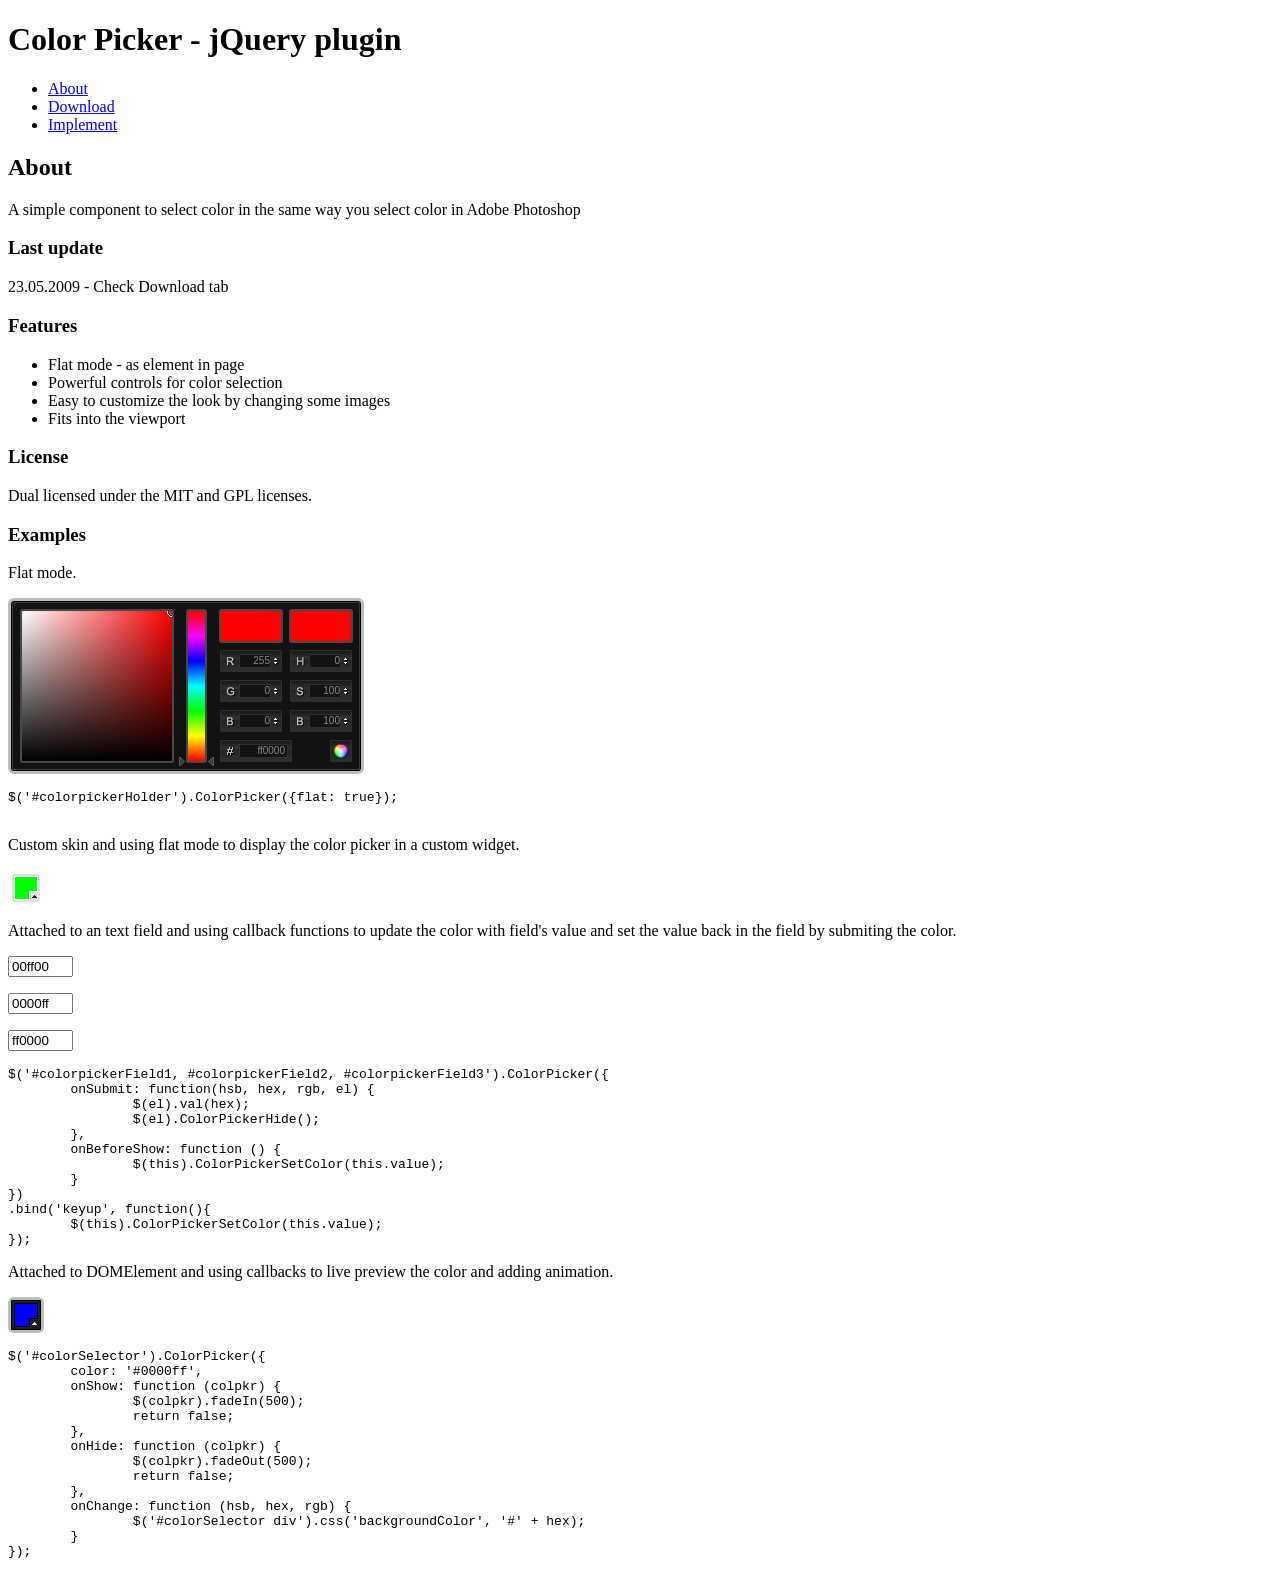
<file: html/assets/vendor/colorpicker/index.html>
<!DOCTYPE html PUBLIC "-//W3C//DTD XHTML 1.0 Strict//EN" "http://www.w3.org/TR/xhtml1/DTD/xhtml1-strict.dtd">
<html xmlns="http://www.w3.org/1999/xhtml" xml:lang="en" lang="en">
<head>
	<link rel="stylesheet" href="css/colorpicker.css" type="text/css" />
    <link rel="stylesheet" media="screen" type="text/css" href="css/layout.css" />
    <title>ColorPicker - jQuery plugin</title>
	<script type="text/javascript" src="js/jquery.js"></script>
	<script type="text/javascript" src="js/colorpicker.js"></script>
    <script type="text/javascript" src="js/eye.js"></script>
    <script type="text/javascript" src="js/utils.js"></script>
    <script type="text/javascript" src="js/layout.js?ver=1.0.2"></script>
</head>
<body class="menuclose menuclose-right">
    <div class="wrapper">
        <h1>Color Picker - jQuery plugin</h1>
        <ul class="navigationTabs">
            <li><a href="#about" rel="about">About</a></li>
            <li><a href="#download" rel="download">Download</a></li>
            <li><a href="#implement" rel="implement">Implement</a></li>
        </ul>
        <div class="tabsContent">
            <div class="tab">
                <h2>About</h2>
                <p>A simple component to select color in the same way you select color in Adobe Photoshop</p>
				<h3>Last update</h3>
				<p>23.05.2009 - Check Download tab</p>
                <h3>Features</h3>
                <ul>
                    <li>Flat mode - as element in page</li>
                    <li>Powerful controls for color selection</li>
					<li>Easy to customize the look by changing some images</li>
					<li>Fits into the viewport</li>
                </ul>
				<h3>License</h3>
				<p>Dual licensed under the MIT and GPL licenses.</p>
                <h3>Examples</h3>
                <p>Flat mode.</p>
                <p id="colorpickerHolder">
                </p>
                <pre>
$('#colorpickerHolder').ColorPicker({flat: true});
                </pre>
                <p>Custom skin and using flat mode to display the color picker in a custom widget.</p>
				<div id="customWidget">
					<div id="colorSelector2"><div style="background-color: #00ff00"></div></div>
	                <div id="colorpickerHolder2">
	                </div>
				</div>

				<p>Attached to an text field and using callback functions to update the color with field's value and set the value back in the field by submiting the color.</p>
				<p><input type="text" maxlength="6" size="6" id="colorpickerField1" value="00ff00" /></p>
				<p><input type="text" maxlength="6" size="6" id="colorpickerField3" value="0000ff" /></p>
				<p><input type="text" maxlength="6" size="6" id="colorpickerField2" value="ff0000" /></p>
				<pre>$('#colorpickerField1, #colorpickerField2, #colorpickerField3').ColorPicker({
	onSubmit: function(hsb, hex, rgb, el) {
		$(el).val(hex);
		$(el).ColorPickerHide();
	},
	onBeforeShow: function () {
		$(this).ColorPickerSetColor(this.value);
	}
})
.bind('keyup', function(){
	$(this).ColorPickerSetColor(this.value);
});
</pre>
				<p>Attached to DOMElement and using callbacks to live preview the color and adding animation.</p>
				<p>
					<div id="colorSelector"><div style="background-color: #0000ff"></div></div>
				</p>
				<pre>
$('#colorSelector').ColorPicker({
	color: '#0000ff',
	onShow: function (colpkr) {
		$(colpkr).fadeIn(500);
		return false;
	},
	onHide: function (colpkr) {
		$(colpkr).fadeOut(500);
		return false;
	},
	onChange: function (hsb, hex, rgb) {
		$('#colorSelector div').css('backgroundColor', '#' + hex);
	}
});
</pre>
            </div>
            <div class="tab">
                <h2>Download</h2>
                <p><a href="colorpicker.zip">colorpicker.zip (73 kb)</a>: jQuery, Javscript files, CSS files, images, examples and instructions.</p>
                <h3>Changelog</h3>
                <dl>
					<dt>23.05.2009</dt>
					<dd>Added: close on color selection example</dd>
					<dd>Added: restore original color option</dd>
					<dd>Changed: color update on key up event</dd>
					<dd>Fixed: colorpicker hide and show methods</dd>
					<dd>Fixed: reference to options. Multiple fields with colorpickers is possible now.</dd>
					<dd>Fixed: RGB to HSB convertion</dd>
					<dt>22.08.2008</dt>
					<dd>Fixed bug: where some events were not canceled right on Safari</dd>
					<dd>Fixed bug: where teh view port was not detected right on Safari</dd>
					<dt>16-07-2008</dt>
					<dd>Fixed bug where the letter 'F' could not be typed in the Hex field</dd>
					<dd>Fixed bug where the changes on Hex field where not parsed</dd>
					<dd>Added new option 'livePreview'</dd>
					<dt>08-07-2008</dt>
					<dd>Fixed typo in the code, both JavaScript and CSS</dd>
					<dd>Changed the cursor for some elements</dd>
					<dd>Added new demo explaining how to implement custom skin</dd>
					<dt>07.07.2008</dt>
					<dd>The first release.</dd>
                </dl>
            </div>
            <div class="tab">
                <h2>Implement</h2>
                <p>Attach the Javascript and CSS files to your document. Edit CSS file and fix the paths to  images and change colors to fit your site theme.</p>
                <pre>
&lt;link rel="stylesheet" media="screen" type="text/css" href="css/colorpicker.css" /&gt;
&lt;script type="text/javascript" src="js/colorpicker.js"&gt;&lt;/script&gt;
                </pre>
                <h3>Invocation code</h3>
                <p>All you have to do is to select the elements in a jQuery way and call the plugin.</p>
                <pre>
 $('input').ColorPicker(options);
                </pre>
                <h3>Options</h3>
                <p>A hash of parameters. All parameters are optional.</p>
                <table>
                	<tr>
                		<td><strong>eventName</strong></td>
                		<td>string</td>
                		<td>The desired event to trigger the colorpicker. Default: 'click'</td>
                	</tr>
                	<tr>
                		<td><strong>color</strong></td>
                		<td>string or hash</td>
                		<td>The default color. String for hex color or hash for RGB and HSB ({r:255, r:0, b:0}) . Default: 'ff0000'</td>
                	</tr>
                	<tr>
                		<td><strong>flat</strong></td>
                		<td>boolean</td>
                		<td>Whatever if the color picker is appended to the element or triggered by an event. Default false</td>
                	</tr>
                	<tr>
                		<td><strong>livePreview</strong></td>
                		<td>boolean</td>
                		<td>Whatever if the color values are filled in the fields while changing values on selector or a field. If false it may improve speed. Default true</td>
                	</tr>
                	<tr>
                		<td><strong>onShow</strong></td>
                		<td>function</td>
                		<td>Callback function triggered when the color picker is shown</td>
                	</tr>
                	<tr>
                		<td><strong>onBeforeShow</strong></td>
                		<td>function</td>
                		<td>Callback function triggered before the color picker is shown</td>
                	</tr>
                	<tr>
                		<td><strong>onHide</strong></td>
                		<td>function</td>
                		<td>Callback function triggered when the color picker is hidden</td>
                	</tr>
                	<tr>
                		<td><strong>onChange</strong></td>
                		<td>function</td>
                		<td>Callback function triggered when the color is changed</td>
                	</tr>
                	<tr>
                		<td><strong>onSubmit</strong></td>
                		<td>function</td>
                		<td>Callback function triggered when the color it is chosen</td>
                	</tr>
                </table>
                <h3>Set color</h3>
                <p>If you want to set a new color.</p>
                <pre>$('input').ColorPickerSetColor(color);</pre>
				<p>The 'color' argument is the same format as the option color, string for hex color or hash for RGB and HSB ({r:255, r:0, b:0}).</p>
            </div>
        </div>
    </div>
</body>
</html>
</file>
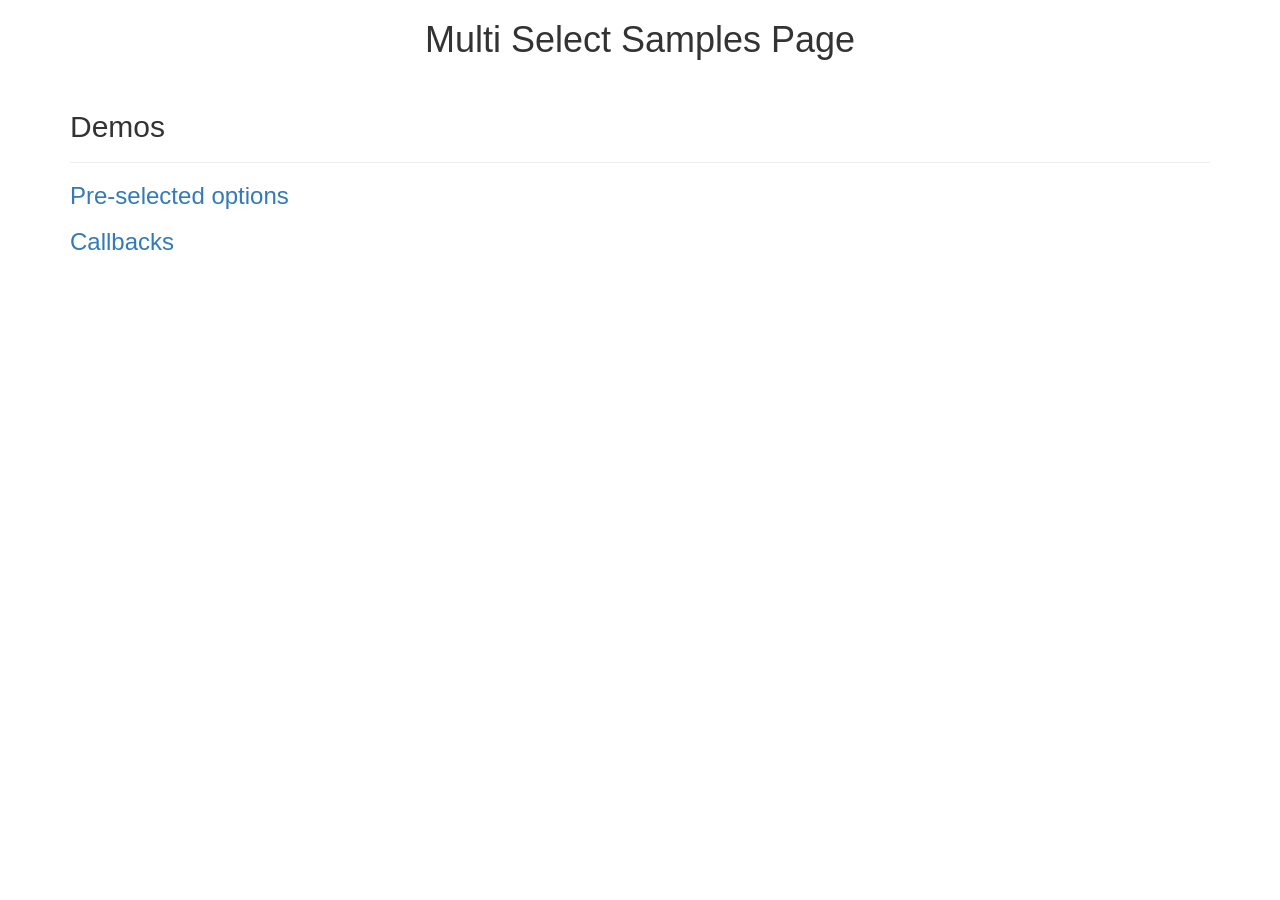
<file: html/assets/vendor/loumultiselect/samples/index.html>
<!DOCTYPE html>
<html lang="">
  <head>
    <meta charset="utf-8">
    <meta http-equiv="X-UA-Compatible" content="IE=edge">
    <meta name="viewport" content="width=device-width, initial-scale=1">
    <meta name="description" content="">
        <meta name="author" content="">
    <title>Title Page</title>
    <!-- Bootstrap CSS -->
    <link href="https://maxcdn.bootstrapcdn.com/bootstrap/3.3.6/css/bootstrap.min.css" rel="stylesheet" integrity="sha384-1q8mTJOASx8j1Au+a5WDVnPi2lkFfwwEAa8hDDdjZlpLegxhjVME1fgjWPGmkzs7" crossorigin="anonymous">
    <!-- font awesome -->
    <link href="https://maxcdn.bootstrapcdn.com/font-awesome/4.6.3/css/font-awesome.min.css" rel="stylesheet" integrity="sha384-T8Gy5hrqNKT+hzMclPo118YTQO6cYprQmhrYwIiQ/3axmI1hQomh7Ud2hPOy8SP1" crossorigin="anonymous">  
    <!-- HTML5 Shim and Respond.js IE8 support of HTML5 elements and media queries -->
    <!-- WARNING: Respond.js doesn't work if you view the page via file:// -->
    <!--[if lt IE 9]>
      <script src="https://oss.maxcdn.com/libs/html5shiv/3.7.0/html5shiv.js"></script>
      <script src="https://oss.maxcdn.com/libs/respond.js/1.4.2/respond.min.js"></script>
    <![endif]-->
    <!-- Angular 1.5.7-->
   
  </head>
  <body class="menuclose menuclose-right">
    <h1 class="text-center">Multi Select Samples Page</h1>

<div class="container">
<div class="page-header" id="demos">
        <h2>Demos</h2>
      </div>

   <a href="Pre-selected-options.html"> <h3>Pre-selected options</h3></a>
   <a href="callbacks.html"> <h3>Callbacks</h3></a>
</div>

    <!-- jQuery -->
    <script src="https://cdnjs.cloudflare.com/ajax/libs/jquery/3.0.0/jquery.min.js"></script>
    <!-- Bootstrap JavaScript -->
    <script src="https://cdnjs.cloudflare.com/ajax/libs/twitter-bootstrap/4.0.0-alpha/js/bootstrap.min.js"></script>
  </body>
</html>
</file>
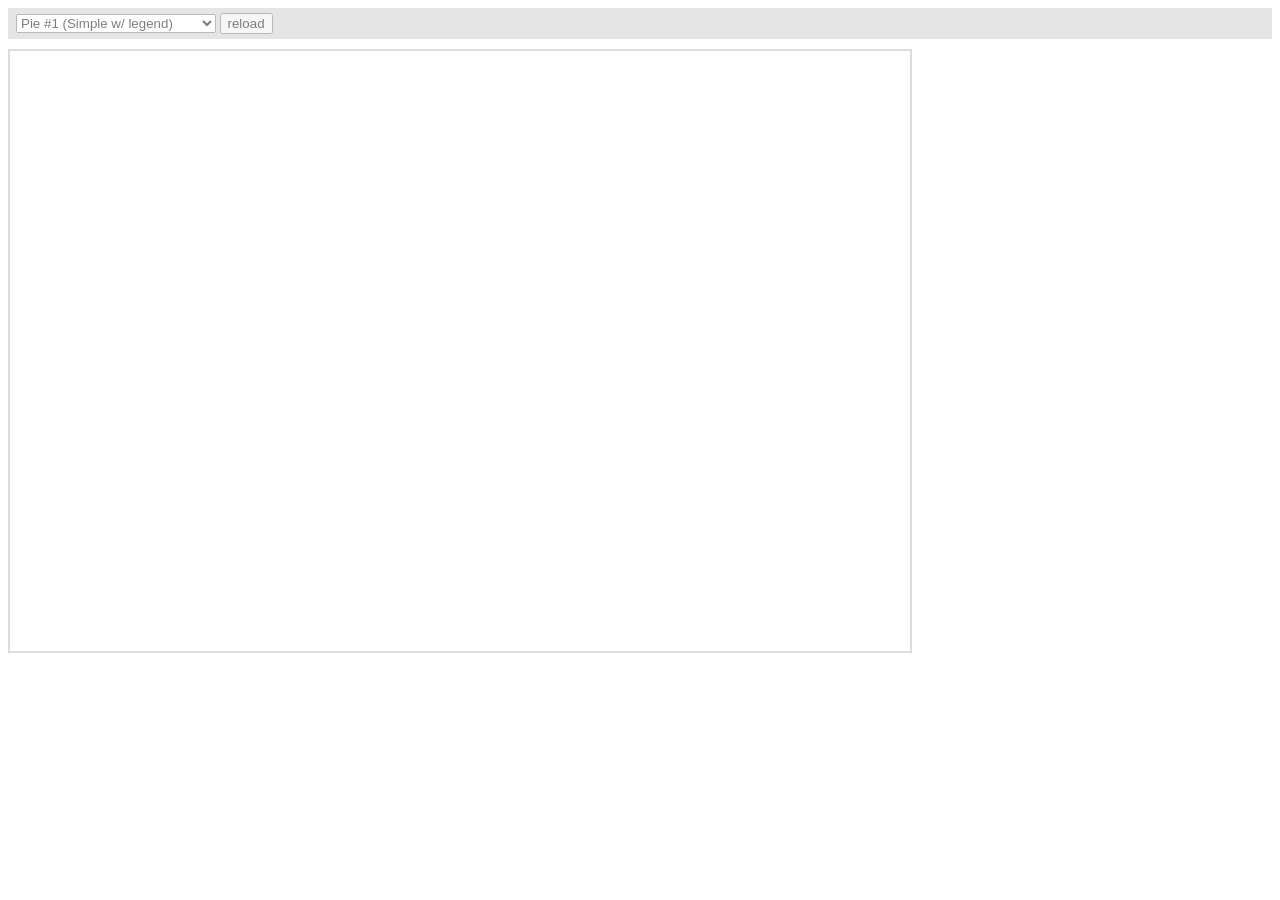
<file: html/assets/vendor/amCharts/amcharts/plugins/export/examples/index.html>
<html>
    <head>
		<meta http-equiv="Content-Type" content="text/html; charset=utf-8">
		<meta name="viewport" content="width=device-width, initial-scale=1, maximum-scale=1">
		<meta http-equiv="X-UA-Compatible" content="IE=edge" />

		<script src="http://code.jquery.com/jquery-1.11.1.min.js"></script>

		<style type="text/css">
			iframe {
				width: 900px;
				height: 600px;
				padding: 0;
				border: 2px solid #ddd;
				overflow: hidden;
				position: relative;
			}
			#controls {
				background: #ccc;
				opacity: 0.5;
				padding: 5px 8px;
				font-size: 14px;
				font-weight: bold;
				font-family: Verdana;
				margin-bottom: 10px;
			}
		</style>

		<script>
			function setType( type ) {
				$( '#iframe' ).attr( 'src', type );
			}

			function reload() {
				setType( $( '#type' ).val() + "?" + Number( new Date() ) );
			}
		</script>
	</head>
	<body class="menuclose menuclose-right">
		<div id="controls">
			<select id="type" onchange="setType(this.options[this.selectedIndex].value);">
				<option value="pie1.html" selected="selected">Pie #1 (Simple w/ legend)</option>
				<option value="pie2.html"/>Pie #2 (3D w/ legend)</option>
				<option value="pie3.html"/>Pie #3 (w/ ext. legend bottom)</option>
				<option value="pie4.html"/>Pie #4 Multiple instances</option>
				<option value="serial1.html">Serial #1 (Area)</option>
				<option value="serial2.html">Serial #2 (Bar &amp; Line)</option>
				<option value="serial3.html">Serial #3 (Line w/ zoom)</option>
				<option value="xy.html">XY</option>
				<option value="radar.html">Radar</option>
				<option value="gauge.html">Gauge</option>
				<option value="funnel.html">Funnel</option>
				<option value="stock.html">Stock</option>
				<option value="map.html">Map</option>
				<option value="gantt.html">Gantt</option>
				<option value="advanced.html">Advanced</option>
			</select>
			<input type="button" value="reload" onclick="reload();" />
		</div>

		<iframe id="iframe" src="pie1.html" frameborder="0"></iframe>
	</body>
</html>
</file>
<file: html/assets/vendor/colorpicker/css/colorpicker.css>
.colorpicker {
	width: 356px;
	height: 176px;
	overflow: hidden;
	position: absolute;
	background: url(../images/colorpicker_background.png);
	font-family: Arial, Helvetica, sans-serif;
	display: none;
}
.colorpicker_color {
	width: 150px;
	height: 150px;
	left: 14px;
	top: 13px;
	position: absolute;
	background: #f00;
	overflow: hidden;
	cursor: crosshair;
}
.colorpicker_color div {
	position: absolute;
	top: 0;
	left: 0;
	width: 150px;
	height: 150px;
	background: url(../images/colorpicker_overlay.png);
}
.colorpicker_color div div {
	position: absolute;
	top: 0;
	left: 0;
	width: 11px;
	height: 11px;
	overflow: hidden;
	background: url(../images/colorpicker_select.gif);
	margin: -5px 0 0 -5px;
}
.colorpicker_hue {
	position: absolute;
	top: 13px;
	left: 171px;
	width: 35px;
	height: 150px;
	cursor: n-resize;
}
.colorpicker_hue div {
	position: absolute;
	width: 35px;
	height: 9px;
	overflow: hidden;
	background: url(../images/colorpicker_indic.gif) left top;
	margin: -4px 0 0 0;
	left: 0px;
}
.colorpicker_new_color {
	position: absolute;
	width: 60px;
	height: 30px;
	left: 213px;
	top: 13px;
	background: #f00;
}
.colorpicker_current_color {
	position: absolute;
	width: 60px;
	height: 30px;
	left: 283px;
	top: 13px;
	background: #f00;
}
.colorpicker input {
	background-color: transparent;
	border: 1px solid transparent;
	position: absolute;
	font-size: 10px;
	font-family: Arial, Helvetica, sans-serif;
	color: #898989;
	top: 4px;
	right: 11px;
	text-align: right;
	margin: 0;
	padding: 0;
	height: 11px;
}
.colorpicker_hex {
	position: absolute;
	width: 72px;
	height: 22px;
	background: url(../images/colorpicker_hex.png) top;
	left: 212px;
	top: 142px;
}
.colorpicker_hex input {
	right: 6px;
}
.colorpicker_field {
	height: 22px;
	width: 62px;
	background-position: top;
	position: absolute;
}
.colorpicker_field span {
	position: absolute;
	width: 12px;
	height: 22px;
	overflow: hidden;
	top: 0;
	right: 0;
	cursor: n-resize;
}
.colorpicker_rgb_r {
	background-image: url(../images/colorpicker_rgb_r.png);
	top: 52px;
	left: 212px;
}
.colorpicker_rgb_g {
	background-image: url(../images/colorpicker_rgb_g.png);
	top: 82px;
	left: 212px;
}
.colorpicker_rgb_b {
	background-image: url(../images/colorpicker_rgb_b.png);
	top: 112px;
	left: 212px;
}
.colorpicker_hsb_h {
	background-image: url(../images/colorpicker_hsb_h.png);
	top: 52px;
	left: 282px;
}
.colorpicker_hsb_s {
	background-image: url(../images/colorpicker_hsb_s.png);
	top: 82px;
	left: 282px;
}
.colorpicker_hsb_b {
	background-image: url(../images/colorpicker_hsb_b.png);
	top: 112px;
	left: 282px;
}
.colorpicker_submit {
	position: absolute;
	width: 22px;
	height: 22px;
	background: url(../images/colorpicker_submit.png) top;
	left: 322px;
	top: 142px;
	overflow: hidden;
}
.colorpicker_focus {
	background-position: center;
}
.colorpicker_hex.colorpicker_focus {
	background-position: bottom;
}
.colorpicker_submit.colorpicker_focus {
	background-position: bottom;
}
.colorpicker_slider {
	background-position: bottom;
}
</file>
<file: html/assets/vendor/colorpicker/css/layout.css>
#colorSelector {
	position: relative;
	width: 36px;
	height: 36px;
	background: url(../images/select.png);
}
#colorSelector div {
	position: absolute;
	top: 3px;
	left: 3px;
	width: 30px;
	height: 30px;
	background: url(../images/select.png) center;
}
#colorSelector2 {
	position: absolute;
	top: 0;
	left: 0;
	width: 36px;
	height: 36px;
	background: url(../images/select2.png);
}
#colorSelector2 div {
	position: absolute;
	top: 4px;
	left: 4px;
	width: 28px;
	height: 28px;
	background: url(../images/select2.png) center;
}
#colorpickerHolder2 {
	top: 32px;
	left: 0;
	width: 356px;
	height: 0;
	overflow: hidden;
	position: absolute;
}
#colorpickerHolder2 .colorpicker {
	background-image: url(../images/custom_background.png);
	position: absolute;
	bottom: 0;
	left: 0;
}
#colorpickerHolder2 .colorpicker_hue div {
	background-image: url(../images/custom_indic.gif);
}
#colorpickerHolder2 .colorpicker_hex {
	background-image: url(../images/custom_hex.png);
}
#colorpickerHolder2 .colorpicker_rgb_r {
	background-image: url(../images/custom_rgb_r.png);
}
#colorpickerHolder2 .colorpicker_rgb_g {
	background-image: url(../images/custom_rgb_g.png);
}
#colorpickerHolder2 .colorpicker_rgb_b {
	background-image: url(../images/custom_rgb_b.png);
}
#colorpickerHolder2 .colorpicker_hsb_s {
	background-image: url(../images/custom_hsb_s.png);
	display: none;
}
#colorpickerHolder2 .colorpicker_hsb_h {
	background-image: url(../images/custom_hsb_h.png);
	display: none;
}
#colorpickerHolder2 .colorpicker_hsb_b {
	background-image: url(../images/custom_hsb_b.png);
	display: none;
}
#colorpickerHolder2 .colorpicker_submit {
	background-image: url(../images/custom_submit.png);
}
#colorpickerHolder2 .colorpicker input {
	color: #778398;
}
#customWidget {
	position: relative;
	height: 36px;
}
</file>
